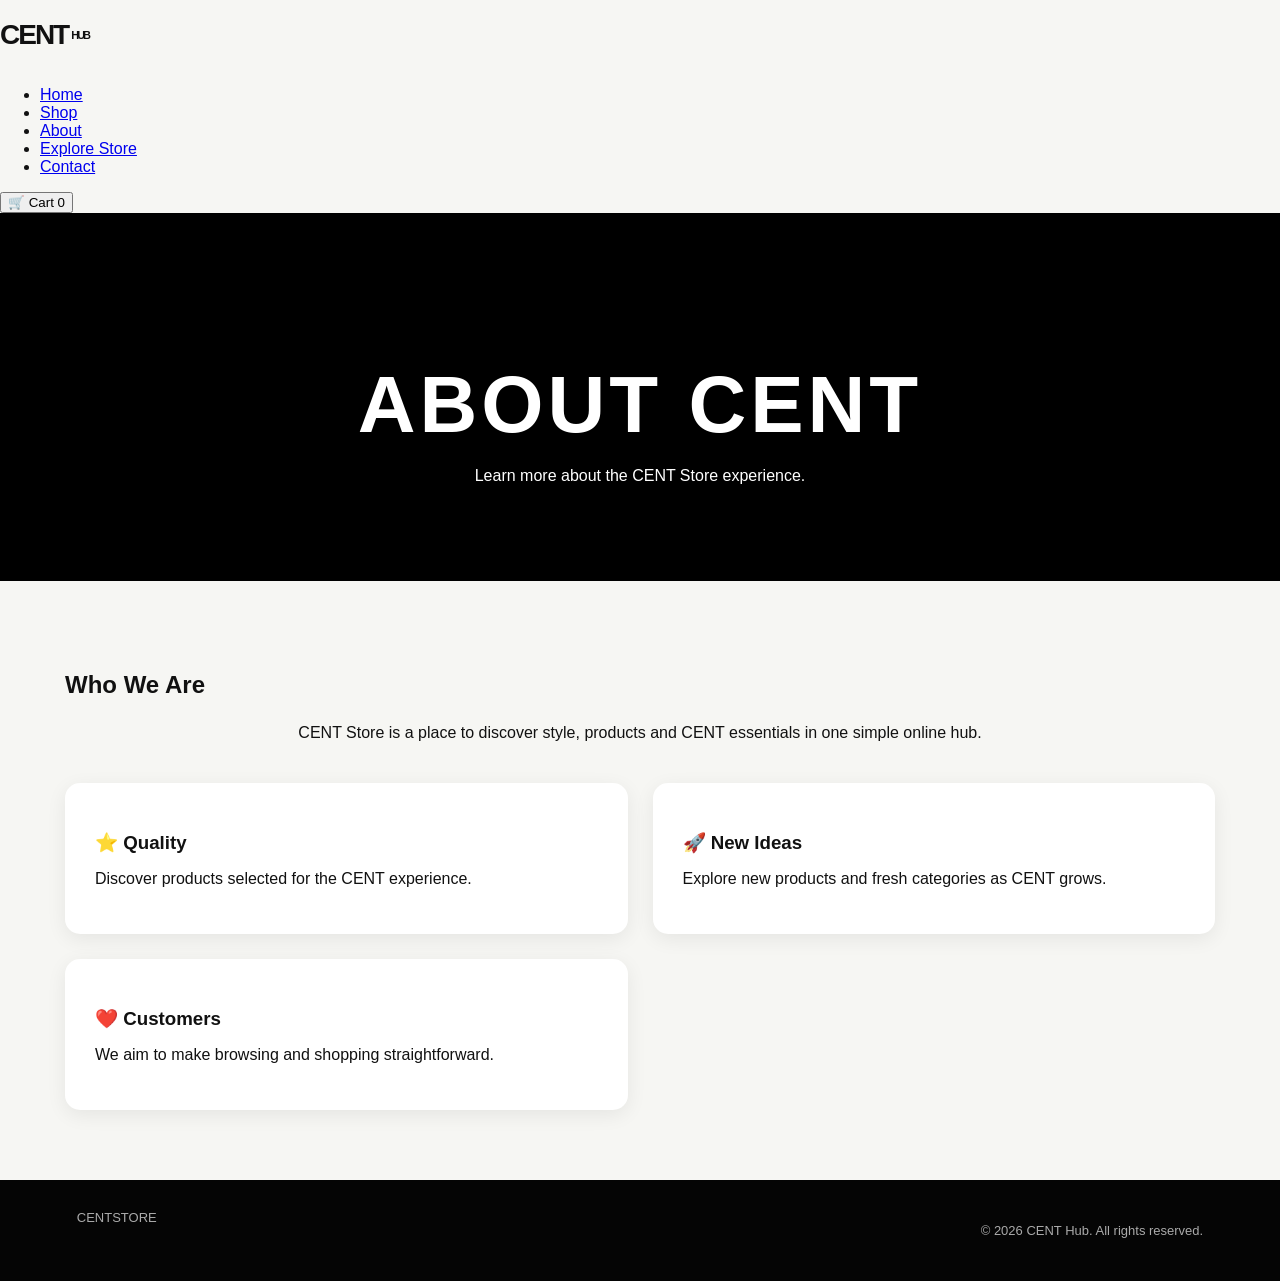
<file: about.html>
<!DOCTYPE html><html lang="en"><head><meta charset="UTF-8"><meta name="viewport" content="width=device-width, initial-scale=1.0"><title>About | CENT Hub</title><link rel="stylesheet" href="style.css"><style>.inner-page{max-width:1200px;margin:auto;padding:70px 25px}.inner-hero{background:#000;color:#fff;text-align:center;padding:80px 25px}.inner-hero h1{font-size:clamp(45px,8vw,80px);letter-spacing:4px;margin-bottom:15px}.info-grid,.explore-grid{display:grid;grid-template-columns:repeat(2,1fr);gap:25px;margin-top:35px}.info-card,.explore-card{background:#fff;padding:30px;border-radius:15px;box-shadow:0 5px 20px rgba(0,0,0,.07)}.info-card h3,.explore-card h3{margin-bottom:12px}.explore-card .emoji{font-size:60px;margin-bottom:15px}@media(max-width:700px){.info-grid,.explore-grid{grid-template-columns:1fr}}</style></head><body><header><nav class="navbar"><div class="logo">CENT<span>HUB</span></div><ul class="nav-links"><li><a href="index.html#home">Home</a></li><li><a href="index.html#shop">Shop</a></li><li><a href="about.html">About</a></li><li><a href="explore.html">Explore Store</a></li><li><a href="contact.html">Contact</a></li></ul><button class="cart-button" onclick="showCart()">🛒 Cart <span id="cart-count">0</span></button></nav></header><section class="inner-hero"><h1>ABOUT CENT</h1><p>Learn more about the CENT Store experience.</p></section><main class="inner-page"><h2>Who We Are</h2><p style="max-width:750px;line-height:1.8;margin:20px auto;text-align:center">CENT Store is a place to discover style, products and CENT essentials in one simple online hub.</p><div class="info-grid"><div class="info-card"><h3>⭐ Quality</h3><p>Discover products selected for the CENT experience.</p></div><div class="info-card"><h3>🚀 New Ideas</h3><p>Explore new products and fresh categories as CENT grows.</p></div><div class="info-card"><h3>❤️ Customers</h3><p>We aim to make browsing and shopping straightforward.</p></div></div></main><footer><div class="footer-logo">CENT<span>STORE</span></div><p>© 2026 CENT Hub. All rights reserved.</p></footer><script src="script.js"></script></body></html>
</file>
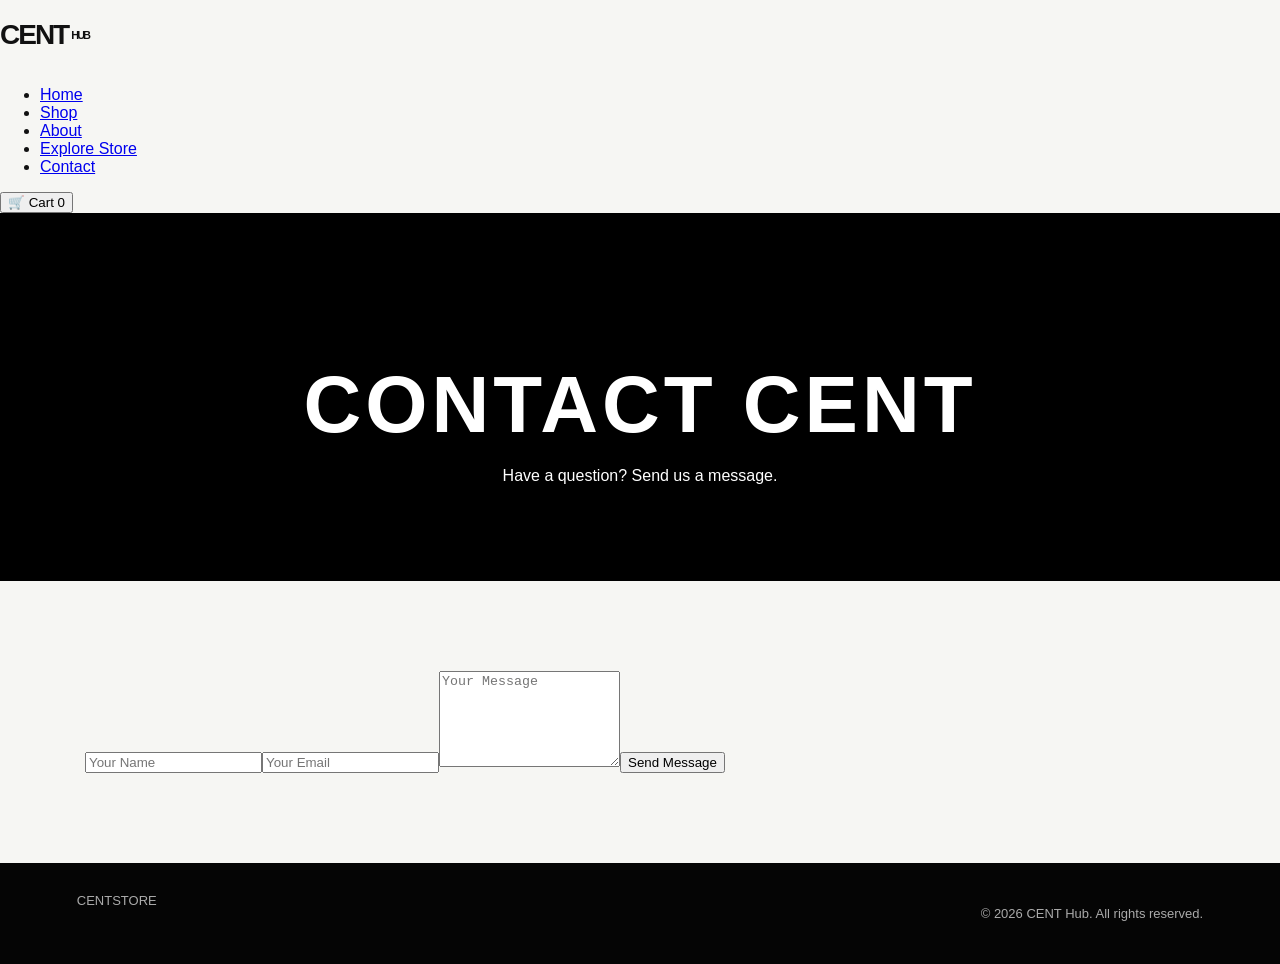
<file: contact.html>
<!DOCTYPE html><html lang="en"><head><meta charset="UTF-8"><meta name="viewport" content="width=device-width, initial-scale=1.0"><title>Contact | CENT Hub</title><link rel="stylesheet" href="style.css"><style>.inner-page{max-width:1200px;margin:auto;padding:70px 25px}.inner-hero{background:#000;color:#fff;text-align:center;padding:80px 25px}.inner-hero h1{font-size:clamp(45px,8vw,80px);letter-spacing:4px;margin-bottom:15px}.info-grid,.explore-grid{display:grid;grid-template-columns:repeat(2,1fr);gap:25px;margin-top:35px}.info-card,.explore-card{background:#fff;padding:30px;border-radius:15px;box-shadow:0 5px 20px rgba(0,0,0,.07)}.info-card h3,.explore-card h3{margin-bottom:12px}.explore-card .emoji{font-size:60px;margin-bottom:15px}@media(max-width:700px){.info-grid,.explore-grid{grid-template-columns:1fr}}</style></head><body><header><nav class="navbar"><div class="logo">CENT<span>HUB</span></div><ul class="nav-links"><li><a href="index.html#home">Home</a></li><li><a href="index.html#shop">Shop</a></li><li><a href="about.html">About</a></li><li><a href="explore.html">Explore Store</a></li><li><a href="contact.html">Contact</a></li></ul><button class="cart-button" onclick="showCart()">🛒 Cart <span id="cart-count">0</span></button></nav></header><section class="inner-hero"><h1>CONTACT CENT</h1><p>Have a question? Send us a message.</p></section><main class="inner-page"><div class="contact" style="padding:20px"><form class="contact-form" onsubmit="contactFormMessage(event)"><input type="text" placeholder="Your Name" required><input type="email" placeholder="Your Email" required><textarea placeholder="Your Message" rows="6" required></textarea><button type="submit">Send Message</button></form></div></main><footer><div class="footer-logo">CENT<span>STORE</span></div><p>© 2026 CENT Hub. All rights reserved.</p></footer><script src="script.js"></script></body></html>
</file>
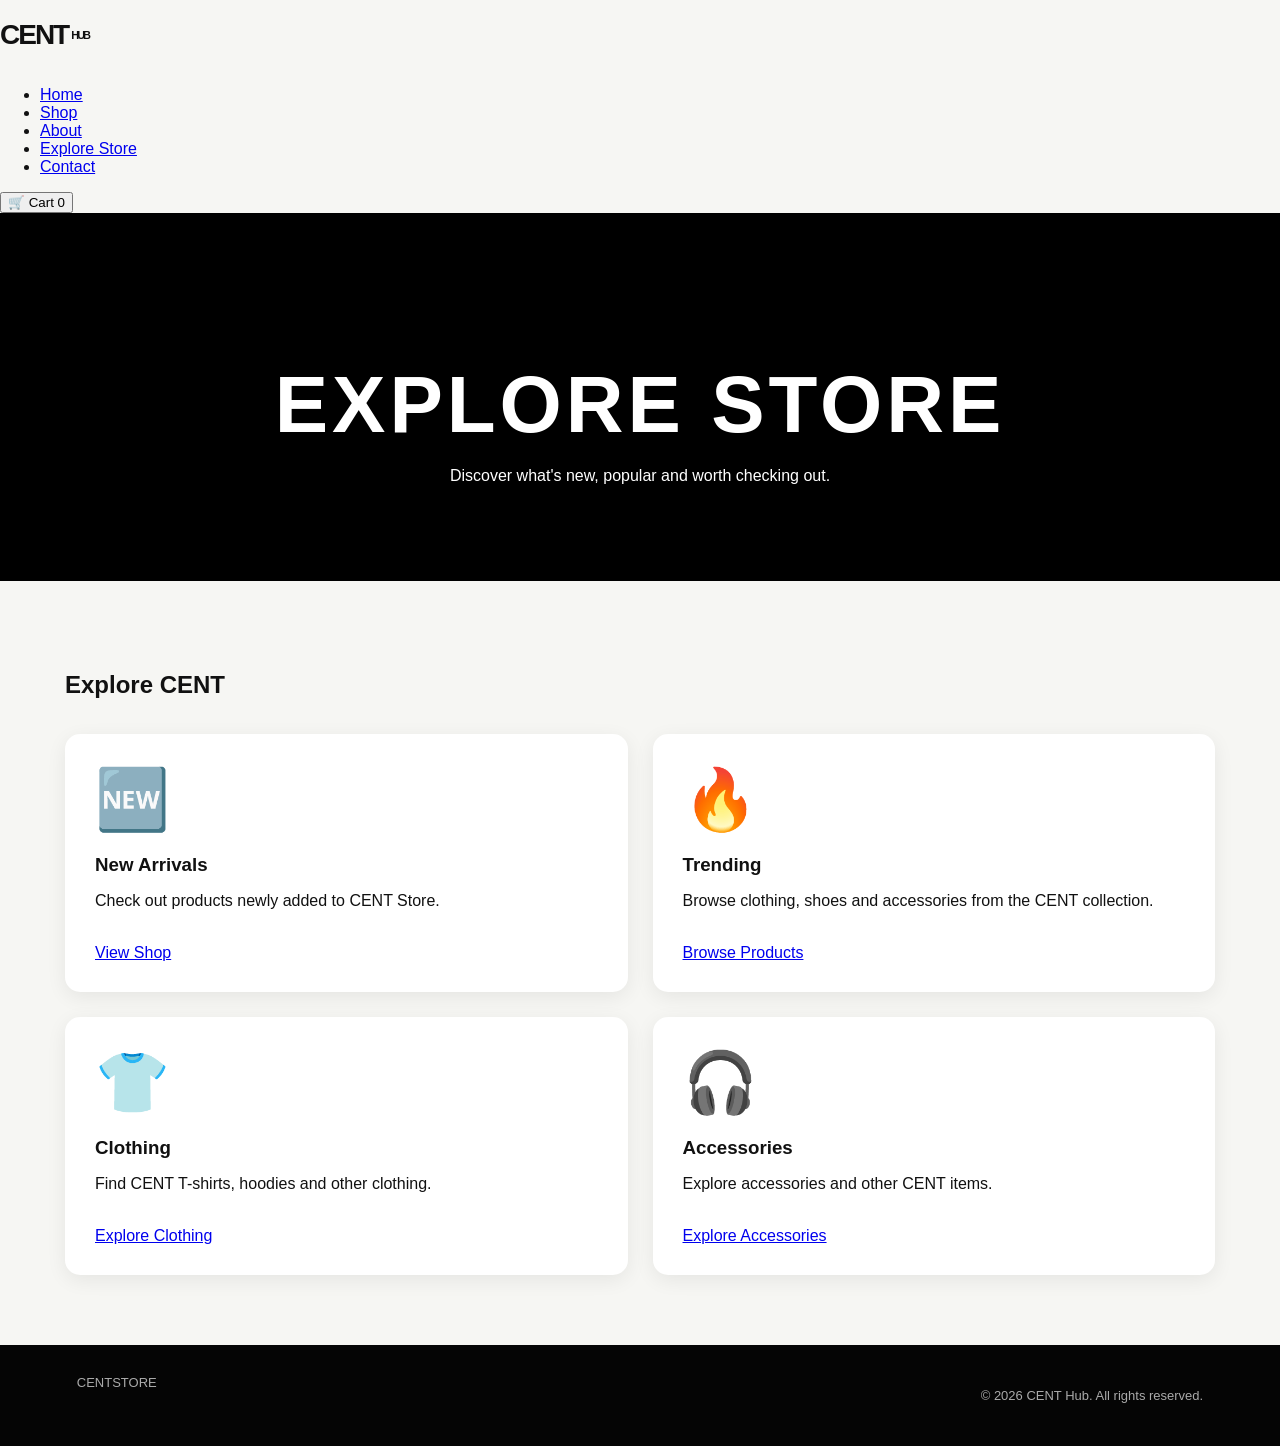
<file: explore.html>
<!DOCTYPE html><html lang="en"><head><meta charset="UTF-8"><meta name="viewport" content="width=device-width, initial-scale=1.0"><title>Explore Store | CENT Hub</title><link rel="stylesheet" href="style.css"><style>.inner-page{max-width:1200px;margin:auto;padding:70px 25px}.inner-hero{background:#000;color:#fff;text-align:center;padding:80px 25px}.inner-hero h1{font-size:clamp(45px,8vw,80px);letter-spacing:4px;margin-bottom:15px}.info-grid,.explore-grid{display:grid;grid-template-columns:repeat(2,1fr);gap:25px;margin-top:35px}.info-card,.explore-card{background:#fff;padding:30px;border-radius:15px;box-shadow:0 5px 20px rgba(0,0,0,.07)}.info-card h3,.explore-card h3{margin-bottom:12px}.explore-card .emoji{font-size:60px;margin-bottom:15px}@media(max-width:700px){.info-grid,.explore-grid{grid-template-columns:1fr}}</style></head><body><header><nav class="navbar"><div class="logo">CENT<span>HUB</span></div><ul class="nav-links"><li><a href="index.html#home">Home</a></li><li><a href="index.html#shop">Shop</a></li><li><a href="about.html">About</a></li><li><a href="explore.html">Explore Store</a></li><li><a href="contact.html">Contact</a></li></ul><button class="cart-button" onclick="showCart()">🛒 Cart <span id="cart-count">0</span></button></nav></header><section class="inner-hero"><h1>EXPLORE STORE</h1><p>Discover what's new, popular and worth checking out.</p></section><main class="inner-page"><h2>Explore CENT</h2><div class="explore-grid"><div class="explore-card"><div class="emoji">🆕</div><h3>New Arrivals</h3><p>Check out products newly added to CENT Store.</p><br><a href="index.html#shop" class="hero-button">View Shop</a></div><div class="explore-card"><div class="emoji">🔥</div><h3>Trending</h3><p>Browse clothing, shoes and accessories from the CENT collection.</p><br><a href="index.html#shop" class="hero-button">Browse Products</a></div><div class="explore-card"><div class="emoji">👕</div><h3>Clothing</h3><p>Find CENT T-shirts, hoodies and other clothing.</p><br><a href="index.html#shop" class="hero-button">Explore Clothing</a></div><div class="explore-card"><div class="emoji">🎧</div><h3>Accessories</h3><p>Explore accessories and other CENT items.</p><br><a href="index.html#shop" class="hero-button">Explore Accessories</a></div></div></main><footer><div class="footer-logo">CENT<span>STORE</span></div><p>© 2026 CENT Hub. All rights reserved.</p></footer><script src="script.js"></script></body></html>
</file>
<file: style.css>
*{box-sizing:border-box}html{scroll-behavior:smooth}body{margin:0;font-family:Arial,Helvetica,sans-serif;background:#f6f6f3;color:#111}.header{height:76px;background:#fff;display:flex;align-items:center;justify-content:space-between;padding:0 6%;position:sticky;top:0;z-index:10;border-bottom:1px solid #eee}.logo{font-size:28px;font-weight:900;letter-spacing:-2px;text-decoration:none;color:#111}.logo span{font-size:11px;vertical-align:top;margin-left:3px}.header nav{display:flex;gap:30px}.header nav a{color:#111;text-decoration:none;font-size:14px}.header-whatsapp{border:1px solid #18c964;background:#18c964;color:#fff;border-radius:22px;padding:10px 17px;cursor:pointer;font-weight:700}.hero{min-height:560px;display:flex;align-items:center;padding:70px 8%;background:linear-gradient(120deg,#111,#252525 60%,#555);color:#fff}.hero>div{max-width:650px}.eyebrow{font-size:12px;letter-spacing:3px;font-weight:700;margin:0 0 15px}.hero h1{font-size:clamp(48px,8vw,92px);line-height:.9;margin:0 0 25px;letter-spacing:-5px}.hero h1 span{color:#d8d8d8}.hero-text{max-width:500px;color:#d4d4d4;line-height:1.6}.hero-btn{display:inline-block;margin-top:20px;background:#fff;color:#111;text-decoration:none;padding:14px 24px;border-radius:28px;font-weight:700}.categories,.shop,.about{padding:70px 6%}.categories h2,.section-title h2,.about h2{font-size:38px;margin:0 0 25px;letter-spacing:-1.5px}.category-buttons{display:flex;gap:10px;flex-wrap:wrap}.filter{font-family:inherit;font-size:14px;border:1px solid #ccc;background:#fff;padding:11px 18px;border-radius:24px;cursor:pointer}.filter.active,.filter:hover{background:#111;color:#fff;border-color:#111}.search-box{max-width:700px;margin:30px auto 8px;background:#fff;border:1px solid #ddd;border-radius:16px;display:flex;align-items:center;padding:6px 10px 6px 16px;box-shadow:0 5px 20px #00000008}.search-icon{font-size:18px;margin-right:9px}.search-box input{flex:1;border:0;outline:0;font-size:16px;background:transparent;padding:12px 4px}.clear-search{border:0;background:#eee;width:34px;height:34px;border-radius:50%;font-size:22px;cursor:pointer}.result-count{text-align:center;color:#777;font-size:13px;margin:8px 0 0}.category-section{scroll-margin-top:95px;padding:20px 0 70px}.section-title{display:flex;justify-content:space-between;align-items:end;margin-bottom:28px}.section-title h2{margin:0}.section-title span{font-size:13px;color:#777}.grid{display:grid;grid-template-columns:repeat(4,1fr);gap:24px}.product{background:#fff;border-radius:18px;overflow:hidden;box-shadow:0 2px 10px #00000008}.product-image{aspect-ratio:1/1;background:#eee;overflow:hidden}.product-image img{width:100%;height:100%;object-fit:cover;display:block}.product-info{padding:17px}.tag{font-size:10px;text-transform:uppercase;letter-spacing:1.5px;color:#777}.product h3{font-size:17px;margin:7px 0}.product p{font-size:13px;color:#777;margin:0 0 15px}.chat-btn{width:100%;border:1px solid #111;background:#111;color:#fff;padding:11px;border-radius:8px;cursor:pointer;font-weight:700}.no-results{text-align:center;background:#fff;border-radius:18px;padding:60px 20px}.about{background:#111;color:#fff;text-align:center}.about h2{font-size:48px}.about p:last-child{color:#bbb}footer{display:flex;justify-content:space-between;padding:30px 6%;background:#050505;color:#aaa;font-size:13px}footer strong{color:#fff}@media(max-width:900px){.grid{grid-template-columns:repeat(2,1fr)}.header nav{display:none}}@media(max-width:550px){.grid{grid-template-columns:1fr}.hero{min-height:480px}.categories,.shop,.about{padding:50px 5%}.header-whatsapp{padding:8px 11px;font-size:12px}.search-box{margin-top:22px}.search-box input{font-size:14px}}/* Professional mobile design */
@media (max-width: 600px) {
  .header {
    padding: 14px 16px;
    flex-wrap: wrap;
    gap: 12px;
  }

  .logo {
    font-size: 24px;
  }

  nav {
    width: 100%;
    display: flex;
    justify-content: space-between;
    gap: 10px;
  }

  nav a {
    font-size: 13px;
  }

  .header-whatsapp {
    width: 100%;
    padding: 12px;
  }

  .hero {
    padding: 60px 20px;
    min-height: 420px;
  }

  .hero h1 {
    font-size: 38px;
    line-height: 1.05;
  }

  .hero-text {
    font-size: 15px;
    line-height: 1.6;
  }

  .hero-btn {
    display: inline-block;
    width: 100%;
    text-align: center;
    padding: 14px;
  }

  .categories {
    padding: 35px 16px 20px;
  }

  .category-buttons {
    display: flex;
    overflow-x: auto;
    gap: 8px;
    padding-bottom: 8px;
  }

  .filter {
    flex: 0 0 auto;
    white-space: nowrap;
  }

  .search-box {
    width: 100%;
  }

  .shop {
    padding: 20px 12px;
  }

  .grid {
    grid-template-columns: repeat(2, minmax(0, 1fr));
    gap: 12px;
  }

  .product-info {
    padding: 12px;
  }

  .product-info h3 {
    font-size: 14px;
  }

  .product-info p {
    font-size: 12px;
  }

  .chat-btn {
    width: 100%;
    padding: 10px 6px;
    font-size: 12px;
  }

  .about {
    padding: 45px 20px;
  }

  footer {
    padding: 25px 16px;
    text-align: center;
    gap: 10px;
  }
}
@media (max-width: 600px) {
  .product {
    border-radius: 14px;
    overflow: hidden;
    background: #fff;
    box-shadow: 0 4px 15px rgba(0, 0, 0, 0.08);
  }

  .product-image {
    aspect-ratio: 1 / 1;
    overflow: hidden;
    background: #f5f5f5;
  }

  .product-image img {
    width: 100%;
    height: 100%;
    object-fit: cover;
    display: block;
    transition: transform 0.3s ease;
  }

  .product:active .product-image img {
    transform: scale(1.03);
  }

  .tag {
    font-size: 10px;
    font-weight: 700;
    text-transform: uppercase;
  }

  .product-info h3 {
    margin: 6px 0;
    line-height: 1.3;
  }

  .product-info p {
    margin-bottom: 10px;
    color: #666;
  }
}
@media (max-width: 600px) {
  .header {
    position: sticky;
    top: 0;
    z-index: 1000;
    background: rgba(255, 255, 255, 0.96);
    backdrop-filter: blur(10px);
    border-bottom: 1px solid #eee;
  }

  .header .logo {
    font-weight: 900;
    letter-spacing: 1px;
  }

  .header nav {
    order: 3;
    border-top: 1px solid #eee;
    padding-top: 10px;
  }

  .header nav a {
    text-decoration: none;
    font-weight: 600;
  }

  .header-whatsapp {
    width: auto;
    margin-left: auto;
    padding: 10px 14px;
    border-radius: 999px;
  }
}
@media (max-width: 600px) {
  .search-box {
    display: flex;
    align-items: center;
    background: #f5f5f5;
    border: 1px solid #e5e5e5;
    border-radius: 14px;
    padding: 4px 8px;
    min-height: 50px;
  }

  .search-box input {
    flex: 1;
    border: none;
    outline: none;
    background: transparent;
    font-size: 15px;
    padding: 10px 8px;
    min-width: 0;
  }

  .search-icon {
    font-size: 18px;
    margin-left: 4px;
  }

  .clear-search {
    border: none;
    background: transparent;
    font-size: 22px;
    padding: 8px;
    cursor: pointer;
  }

  .result-count {
    font-size: 13px;
    margin-top: 10px;
  }
}
@media (max-width: 600px) {
  .category-buttons {
    scrollbar-width: none;
    -webkit-overflow-scrolling: touch;
  }

  .category-buttons::-webkit-scrollbar {
    display: none;
  }

  .filter {
    border: 1px solid #ddd;
    background: #fff;
    color: #222;
    border-radius: 999px;
    padding: 10px 16px;
    font-size: 13px;
    font-weight: 600;
    transition: 0.2s ease;
  }

  .filter.active {
    background: #111;
    color: #fff;
    border-color: #111;
  }

  .filter:active {
    transform: scale(0.96);
  }
}
@media (max-width: 600px) {
  .chat-btn {
    border: none;
    border-radius: 10px;
    background: #111;
    color: #fff;
    font-weight: 700;
    transition: transform 0.2s ease, opacity 0.2s ease;
  }

  .chat-btn:active {
    transform: scale(0.96);
    opacity: 0.85;
  }

  .product {
    transition: transform 0.2s ease, box-shadow 0.2s ease;
  }

  .product:active {
    transform: translateY(-2px);
  }
}
@media (max-width: 600px) {
  .hero {
    display: flex;
    align-items: center;
    text-align: center;
    padding: 70px 20px;
    min-height: 460px;
  }

  .hero > div {
    width: 100%;
  }

  .eyebrow {
    font-size: 11px;
    letter-spacing: 2px;
  }

  .hero h1 {
    font-size: 42px;
    line-height: 1;
    letter-spacing: -1px;
    margin: 12px 0 18px;
  }

  .hero-text {
    max-width: 330px;
    margin: 0 auto 24px;
  }

  .hero-btn {
    border-radius: 999px;
    font-weight: 700;
    padding: 15px 24px;
  }
}
@media (max-width: 600px) {
  .about {
    margin: 20px 12px;
    padding: 45px 20px;
    border-radius: 20px;
    text-align: center;
    background: #f5f5f5;
  }

  .about h2 {
    font-size: 28px;
    margin: 10px 0 15px;
  }

  .about p:last-child {
    max-width: 320px;
    margin: 0 auto;
    line-height: 1.7;
    color: #555;
  }
}
@media (max-width: 600px) {
  footer {
    display: flex;
    flex-direction: column;
    align-items: center;
    justify-content: center;
    padding: 30px 16px;
    text-align: center;
    gap: 8px;
    border-top: 1px solid #eee;
  }

  footer strong {
    font-size: 18px;
    letter-spacing: 1px;
  }

  footer span {
    font-size: 12px;
    color: #777;
  }
}
.back-to-top {
  position: fixed;
  right: 18px;
  bottom: 18px;
  width: 46px;
  height: 46px;
  border: none;
  border-radius: 50%;
  background: #111;
  color: #fff;
  font-size: 22px;
  cursor: pointer;
  z-index: 999;
  box-shadow: 0 5px 18px rgba(0, 0, 0, 0.2);
}

.back-to-top:hover {
  transform: translateY(-2px);
}
.product-price {
  display: block;
  font-size: 18px;
  font-weight: 800;
  margin: 8px 0 12px;
  color: #111;
}

@media (max-width: 600px) {
  .product-price {
    font-size: 17px;
    margin: 7px 0 10px;
  }
}
.featured {
  padding: 50px 6%;
  background: #fafafa;
}

.featured-grid {
  display: grid;
  grid-template-columns: repeat(5, 1fr);
  gap: 18px;
}

.featured .product {
  background: #fff;
}

@media (max-width: 900px) {
  .featured-grid {
    grid-template-columns: repeat(2, 1fr);
  }
}

@media (max-width: 600px) {
  .featured {
    padding: 35px 12px;
  }

  .featured-grid {
    display: flex;
    overflow-x: auto;
    gap: 12px;
    padding-bottom: 10px;
    scrollbar-width: none;
  }

  .featured-grid::-webkit-scrollbar {
    display: none;
  }

  .featured-grid .product {
    flex: 0 0 170px;
  }
}
.product-image {
  position: relative;
}

.featured-badge {
  position: absolute;
  top: 10px;
  left: 10px;
  background: #111;
  color: #fff;
  padding: 6px 9px;
  border-radius: 999px;
  font-size: 10px;
  font-weight: 800;
  letter-spacing: 0.5px;
}
.featured {
  border-top: 1px solid #eee;
  border-bottom: 1px solid #eee;
}

.featured .section-title {
  margin-bottom: 24px;
}

.featured .section-title h2 {
  font-size: 32px;
  margin-top: 5px;
}

@media (max-width: 600px) {
  .featured .section-title h2 {
    font-size: 26px;
  }
}
.featured-action {
  text-align: center;
  margin-top: 28px;
}

.view-all-btn {
  display: inline-block;
  padding: 13px 24px;
  background: #111;
  color: #fff;
  text-decoration: none;
  border-radius: 999px;
  font-weight: 700;
  font-size: 14px;
  transition: transform 0.2s ease, opacity 0.2s ease;
}

.view-all-btn:hover {
  transform: translateY(-2px);
  opacity: 0.9;
}

@media (max-width: 600px) {
  .view-all-btn {
    width: 100%;
    box-sizing: border-box;
  }
}
.new-arrivals {
  padding: 50px 6%;
  background: #fff;
  border-top: 1px solid #eee;
  border-bottom: 1px solid #eee;
}

.new-arrivals .section-title {
  margin-bottom: 24px;
}

.new-arrivals .section-title h2 {
  font-size: 32px;
  margin-top: 5px;
}

@media (max-width: 600px) {
  .new-arrivals {
    padding: 35px 12px;
  }

  .new-arrivals .section-title h2 {
    font-size: 26px;
  }

  .new-arrivals .featured-grid {
    display: flex;
    overflow-x: auto;
    gap: 12px;
    padding-bottom: 10px;
    scrollbar-width: none;
  }

  .new-arrivals .featured-grid::-webkit-scrollbar {
    display: none;
  }

  .new-arrivals .product {
    flex: 0 0 170px;
  }
}
.logo {
  display: flex;
  align-items: center;
  text-decoration: none;
  width: 120px;
  height: 70px;
  overflow: hidden;
}

.logo img {
  width: 120px;
  height: 120px;
  object-fit: contain;
  display: block;
}

@media (max-width: 600px) {
  .logo {
    width: 90px;
    height: 60px;
  }

  .logo img {
    width: 90px;
    height: 90px;
  }
}
</file>
